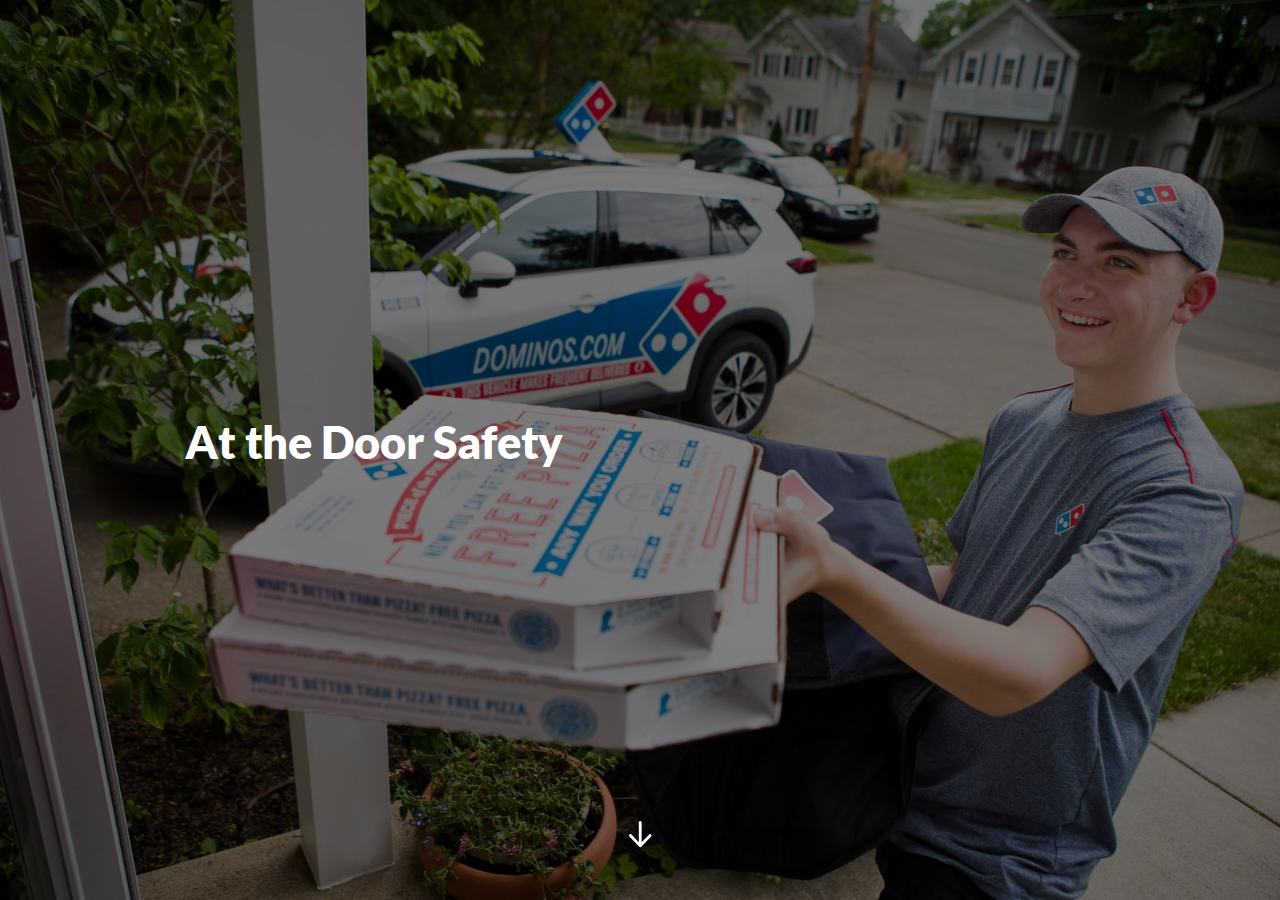
<file: index.html>
<!DOCTYPE html>
<html lang="en" class="">
  <head>
    <meta http-equiv="X-UA-Compatible" content="IE=edge,chrome=1">
    <meta name="viewport" content="width=device-width, initial-scale=1">
    <meta charset="utf-8">

    <title>At the Door Safety</title>

    <link type="text/css" rel="stylesheet" href="lib/icomoon.css">
    <script type="text/javascript" src="lib/player-0.0.11.min.js"></script>
    <script type="text/javascript" src="lib/lzwcompress.js"></script>

    <!-- Resize Hack -->
    <script type="text/javascript">
      window.resizeTo(screen.width, screen.height);
    </script>
    
    <!--[if lt IE 9]>
    <script src="//html5shiv.googlecode.com/svn/trunk/html5.js"></script>
    <![endif]-->

    <script id="__ENTRY__" type="application/json">
      {".js":["rise/20561235.js"]}
    </script>

    <script id="__REMOTE_ENTRIES__" type="application/json">
      {"mondrian":{".js":["mondrian/entry.js"]}}
    </script>

    <script>
      (function() {
        const jsonp = {}

        function loadModule(manifest) {
          const p = []

          if (manifest['.css'] != null) {
            for (var idx = 0; idx < manifest['.css'].length; idx++) {
              p.push(new Promise((resolve, reject) => {
                var link = document.createElement('link')
                link.onload = resolve
                link.onerror = reject
                link.rel = 'stylesheet'
                link.href = 'lib/' + manifest['.css'][idx]
                document.body.appendChild(link)
              }))
            }
          }

          if (manifest['.js'] != null) {
            for (var idx = 0; idx < manifest['.js'].length; idx++) {
              p.push(new Promise((resolve, reject) => {
                var script = document.createElement('script')
                script.onload = resolve
                script.onerror = reject
                script.src = 'lib/' + manifest['.js'][idx]
                document.body.appendChild(script)
              }))
            }
          }

          return Promise.all(p)
        }

        function deserialize(str) {
          const buffer = Uint8Array.from(atob(str), c => c.charCodeAt(0))
          const json = new TextDecoder().decode(buffer)
          const result = JSON.parse(json)
          return result
        }

        function __loadEntry() {
          return loadModule(JSON.parse(document.getElementById('__ENTRY__').textContent))
        }

        function __loadRemoteEntry(name) {
          const manifest = JSON.parse(document.getElementById('__REMOTE_ENTRIES__').textContent)
          if (manifest[name] == null) throw new Error(`Missing manifest for remote entry "${name}".`)
          return loadModule(manifest[name])
        }
        
        async function __loadJsonp(id, path) {
          try {
            return await new Promise((resolve, reject) => {
              try {
                jsonp[id] = resolve
                const script = document.createElement('script')
                script.onerror = reject
                script.src = `./${path}`
                document.head.appendChild(script)
              } catch (err) {
                reject(err)
              }
            })
          } finally {
            delete jsonp[id]
          }
        }

        function __resolveJsonp(id, data) {
          const resolve = jsonp[id]
          if (typeof resolve !== 'function') {
            throw new Error(`Could not load JSONP "${id}"`)
          }
          resolve(data)
        }

        async function __fetchCourse(name) {
          name = name == null ? window.i18n.default : name
          if (!window.i18n.available.includes(name)) {
            console.warn(`Could not load locale "${name}"`)
            name = window.i18n.available[0]
          }
          const encoded = await __loadJsonp(`course:${name}`, `locales/${name}.js`)
          const courseData = deserialize(encoded)
          return courseData
        }

        window.__loadEntry = __loadEntry
        window.__loadRemoteEntry = __loadRemoteEntry
        window.__loadJsonp = __loadJsonp
        window.__resolveJsonp = __resolveJsonp
        window.__fetchCourse = __fetchCourse
      })()
    </script>
  </head>
  <body>
    <div id="app"></div>
    <script type="text/javascript">
  (function(root) {
    window.i18n = {"available":["und"],"default":"und"};
    window.partnerContent = [];

    function isExport() {
      return true;
    }

    function resolvePath(path) {
      return ('assets/').concat(path);
    }

    function resolveFontPath(font) {
      return ('lib/fonts/').concat(font.key.split('/').reverse()[0]);
    }

    function fetchAvailableLocales() {
      return window.i18n
    }

    root.Runtime = {
      fetch: window.__fetchCourse,
      fetchAvailableLocales: fetchAvailableLocales,
      isExport: isExport,
      resolvePath: resolvePath,
      resolveFontPath: resolveFontPath
    };
  }(window));
</script>

    
    <script>__loadEntry()</script>
    
  </body>
</html>
</file>
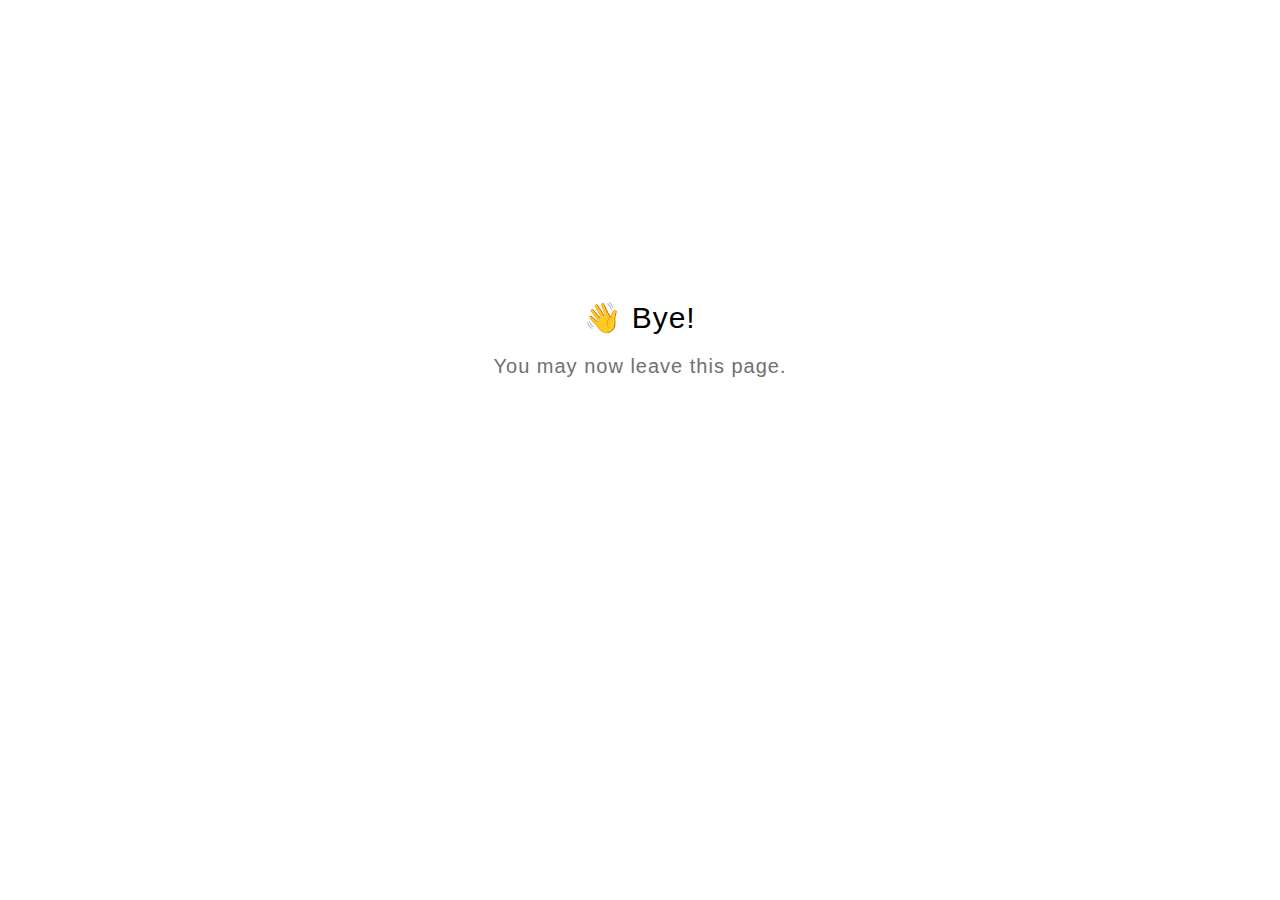
<file: goodbye.html>
<!DOCTYPE html>
<html lang="en">
  <head>
    <title>Goodbye</title>
    <meta charset="utf-8" lang="en">
    <style>
      html {
        font-size: 20px;
        font-family: 'lato', sans-serif;
        font-weight: lighter;
        letter-spacing: 0.05rem;
      }

      .goodbye-container {
        text-align: center;
        margin-top: 15rem;
      }

      .bye-message {
        font-size: 1.5rem;
      }

      .exit-text {
        color: #707070;
        margin-top: 1rem;
      }
    </style>
  </head>
  <body>
    <div class="goodbye-container">
      <div class="bye-message">👋 Bye!</div>
      <div class="exit-text">You may now leave this page.</div>
    </div>
  </body>
</html>
</file>
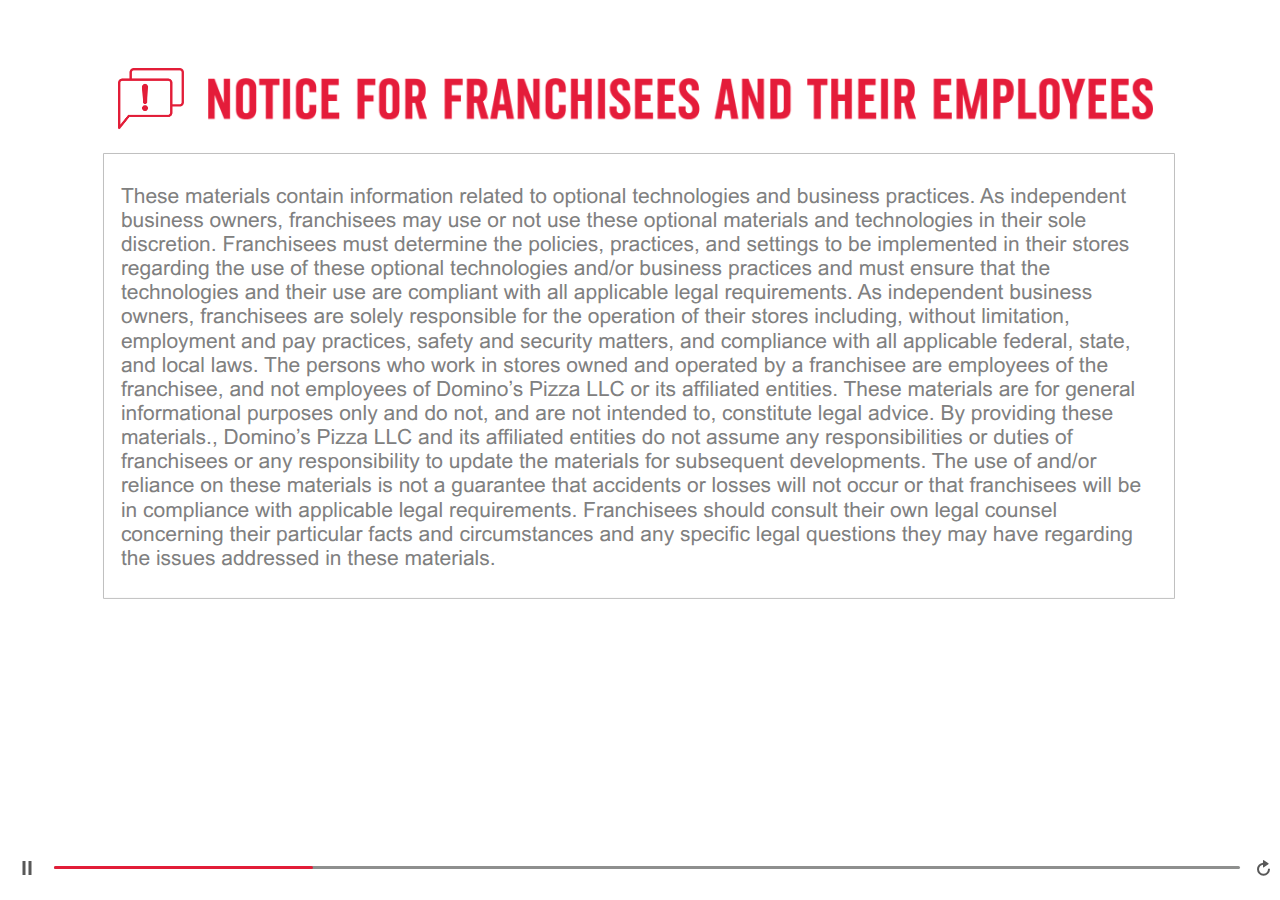
<file: assets/xaZzLACEbwBQcC0u/story.html>
﻿<!doctype html>
<html lang="en-US">
<head>
  <meta charset="utf-8">
  <!-- Created using Storyline 360 - http://www.articulate.com  -->
  <!-- version: 3.86.32080.0 -->
  <title>At the Door Safety</title>
  <meta http-equiv="x-ua-compatible" content="IE=edge"/>
  <meta name="viewport" content="width=device-width,initial-scale=1,user-scalable=no,shrink-to-fit=no,minimal-ui"/>
  <meta name="apple-mobile-web-app-capable" content="yes"/>
  <style>
    html, body { height: 100%; padding: 0; margin: 0 }
    #app { height: 100%; width: 100%; }
  </style>

  <script>
    window.DS = {};
    window.globals = {
      DATA_PATH_BASE: '',
      HAS_FRAME: true,
      HAS_SLIDE: true,

      lmsPresent: false,
      tinCanPresent: false,
      cmi5Present: false,
      aoSupport: false,
      scale: 'noscale',
      captureRc: false,
      browserSize: 'fullscreen',
      bgColor: '#FFFFFF',
      features: 'ClosedCaptionsCustomization,DropInBase,DropInInteractions,DropInMisc,DropInVectors,DropInVideo,JsApi,LayerPresentAsDialog,MultipleQuizTracking,UpdatedThemeEditor',
      themeName: 'unified',
      preloaderColor: '#8C8C8C',
      suppressAnalytics: false,
      productChannel: 'stable',
      publishSource: 'storyline',
      aid: 'auth0|53ae9ce0-50d2-0133-f430-22000b2797db',
      cid: '47a9a29c-828e-4967-91b4-03be3e0ef810',
      playerVersion: '3.86.32080.0',
      publishTimestamp: '2024-07-20T21:19:50.0914360Z',
      maxIosVideoElements: 10,
      connectionSettings: { message: 'You%20are%20offline.%20Trying%20to%20reconnect...', useDarkTheme: true, mode: 'disabled' },
      hasFeature: function(feature) {
        return this.features.split(',').includes(feature);
      },
      
      parseParams: function(qs) {
        if (window.globals.parsedParams != null) {
          return window.globals.parsedParams;
        }
        qs = (qs || window.location.search.substr(1)).split('+').join(' ');
        var params = {},
            tokens,
            re = /[?&]?([^=]+)=([^&]*)/g;

        while (tokens = re.exec(qs)) {
          params[decodeURIComponent(tokens[1]).trim()] =
            decodeURIComponent(tokens[2]).trim();
        }
        window.globals.parsedParams = params;
        return params;
      }

    };
  </script>
  <script>
    var isIe11 = ('ActiveXObject' in window || window.MSBlobBuilder != null)
      && window.msCrypto != null && !window.ActiveXObject;
    if (isIe11) {
      window.globals.unsupportedBrowser = true;
      document.write(atob('[base64]'));
    }
  </script>

  <script>
    if (window.globals.hasFeature('MultiLanguageSupport')) {
      
      
    }
  </script>

  
  <script>window.THREE = { };</script>
  
<meta name="robots" content="noindex, nofollow"></head>
<body style="background: #FFFFFF" class="cs-HTML theme-unified">
<script src="player-interface.js"></script>
  <script>!function(){var e,i=/iPhone/i,o=/iPod/i,n=/iPad/i,t=/\biOS-universal(?:.+)Mac\b/i,r=/\bAndroid(?:.+)Mobile\b/i,a=/Android/i,d=/(?:SD4930UR|\bSilk(?:.+)Mobile\b)/i,p=/Silk/i,l=/Windows Phone/i,u=/\bWindows(?:.+)ARM\b/i,b=/BlackBerry/i,s=/BB10/i,c=/Opera Mini/i,f=/\b(CriOS|Chrome)(?:.+)Mobile/i,h=/Mobile(?:.+)Firefox\b/i,v=function(e){return void 0!==e&&"MacIntel"===e.platform&&"number"==typeof e.maxTouchPoints&&e.maxTouchPoints>1&&"undefined"==typeof MSStream};e=function(e){var m={userAgent:"",platform:"",maxTouchPoints:0};e||"undefined"==typeof navigator?"string"==typeof e?m.userAgent=e:e&&e.userAgent&&(m={userAgent:e.userAgent,platform:e.platform,maxTouchPoints:e.maxTouchPoints||0}):m={userAgent:navigator.userAgent,platform:navigator.platform,maxTouchPoints:navigator.maxTouchPoints||0};var g=m.userAgent,y=g.split("[FBAN");void 0!==y[1]&&(g=y[0]),void 0!==(y=g.split("Twitter"))[1]&&(g=y[0]);var A=function(e){return function(i){return i.test(e)}}(g),w={apple:{phone:A(i)&&!A(l),ipod:A(o),tablet:!A(i)&&(A(n)||v(m))&&!A(l),universal:A(t),device:(A(i)||A(o)||A(n)||A(t)||v(m))&&!A(l)},amazon:{phone:A(d),tablet:!A(d)&&A(p),device:A(d)||A(p)},android:{phone:!A(l)&&A(d)||!A(l)&&A(r),tablet:!A(l)&&!A(d)&&!A(r)&&(A(p)||A(a)),device:!A(l)&&(A(d)||A(p)||A(r)||A(a))||A(/\bokhttp\b/i)},windows:{phone:A(l),tablet:A(u),device:A(l)||A(u)},other:{blackberry:A(b),blackberry10:A(s),opera:A(c),firefox:A(h),chrome:A(f),device:A(b)||A(s)||A(c)||A(h)||A(f)},any:!1,phone:!1,tablet:!1};return w.any=w.apple.device||w.android.device||w.windows.device||w.other.device,w.phone=w.apple.phone||w.android.phone||w.windows.phone,w.tablet=w.apple.tablet||w.android.tablet||w.windows.tablet,w}(),"object"==typeof exports&&"undefined"!=typeof module?module.exports=e:"function"==typeof define&&define.amd?define((function(){return e})):this.isMobile=e}();
    window.isMobile.apple.tablet = window.isMobile.apple.tablet ||
      (navigator.platform === 'MacIntel' && navigator.maxTouchPoints > 1);
    window.isMobile.apple.device = window.isMobile.apple.device || window.isMobile.apple.tablet;
    window.isMobile.tablet = window.isMobile.tablet || window.isMobile.apple.tablet;
    window.isMobile.any = window.isMobile.any || window.isMobile.apple.tablet;
  </script>

  <div id="focus-sink" tabindex="-1"></div>

  <div id="preso"></div>
  <script>
    (function() {

      var classTypes = [ 'desktop', 'mobile', 'phone', 'tablet' ];

      var addDeviceClasses = function(prefix, testObj) {
        var curr, i;
        for (i = 0; i < classTypes.length; i++) {
          curr = classTypes[i];
          if (testObj[curr]) {
            document.body.classList.add(prefix + curr);
          }
        }
      };

      var params = window.globals.parseParams(),
          isDevicePreview = params.devicepreview === '1',
          isPhoneOverride = params.deviceType === 'phone' || (isDevicePreview && params.phone == '1'),
          isTabletOverride = (params.deviceType === 'tablet' || isDevicePreview) && !isPhoneOverride,
          isMobileOverride = isPhoneOverride || isTabletOverride;

      var deviceView = {
        desktop: !window.isMobile.any && !isMobileOverride,
        mobile: window.isMobile.any || isMobileOverride,
        phone: isPhoneOverride || (window.isMobile.phone && !isTabletOverride),
        tablet: isTabletOverride || window.isMobile.tablet
      };

      window.globals.deviceView = deviceView;
      window.isMobile.desktop = !window.isMobile.any;
      window.isMobile.mobile = window.isMobile.any;

      addDeviceClasses('view-', deviceView);

    })();
  </script>
  
  <script src='story_content/user.js' type=text/javascript></script>
  <div class="slide-loader"></div>

  <script>
    var doc = document, loader = doc.body.querySelector('.slide-loader'); [ 1, 2, 3 ].forEach(function(n) { var d = doc.createElement('div'); d.style.backgroundColor = window.globals.preloaderColor; d.classList.add('mobile-loader-dot'); d.classList.add('dot' + n); loader.appendChild(d); });
  </script>

  <div class="mobile-load-title-overlay" style="display: none">
    <div class="mobile-load-title">At the Door Safety</div>
  </div>

  <div class="mobile-chrome-warning"></div>

  
<style>
  .warn-connection-dialog {
    display: none;
    background: transparent;
    pointer-events: all;
    position: fixed;
    left: 0;
    top: 0;
    width: 100%;
    height: 100%;
    z-index: 999;
  }

  .warn-connection-content {
    pointer-events: all;
    border-radius: 4px;
    background: white;
    border: 1px solid #E7E7E7;
    color: #333333;
    box-shadow: 0 2px 4px rgba(0, 0, 0, 0.25);
    transition: all 150ms ease-out;
    position: absolute;
    white-space: nowrap;
  }

  .view-phone.is-landscape .warn-connection-content {
    left: 23px;
    bottom: 23px;
  }

  .view-tablet.is-landscape .warn-connection-content {
    left: 50%;
    top: 20px;
    transform: translateX(-50%);
  }

  .view-mobile.is-portrait .warn-connection-content {
    transform: translate(-50%, calc(-100% - 15px));
  }

  .warn-connection-content p {
    display: inline-block;
    margin: 0 8px 0 0;
    line-height: 33px;
    font-size: 11px;
  }

  .warn-connection-content svg {
    position: relative;
    vertical-align: middle;
    margin: 0 2px 2px 8px;
  }

  .view-desktop .warn-connection-content {
    left: 1.5em;
    bottom: 1.5em;
  }

  .view-desktop .warn-connection-content p {
    font-size: 1.1em;
  }

  .is-offline .warn-connection-dialog {
    display: block;
  }

  .is-offline .cs-panel * {
    pointer-events: none !important;
  }

  .is-offline .cs-panel {
    pointer-events: all !important;
  }

  .is-offline #nav-controls * {
    pointer-events: none !important;
  }

  .is-offline #nav-controls {
    pointer-events: all !important;
  }
</style>

<div class="warn-connection-dialog" role="alertdialog" aria-modal="true" tabindex="0" aria-labelledby="warn-connection-message">
  <div class="warn-connection-content">
    <svg width="17" height="15" viewBox="0 0 17 15" xmlns="http://www.w3.org/2000/svg">
      <path fill="#8F0000" stroke="white" d="M16.07,12.98 L15.88,12.23 L9.51,1.21 C8.97,0.26,7.6,0.26,7.06,1.21 L0.69,12.23 C0.15,13.16,0.81,14.36,1.91,14.36 H14.65 C15.47,14.36,16.05,13.7,16.07,12.98 Z"/>
      <path fill="white" stroke="white" d="M8.58,5.5 C8.35,5.28,8.5,5.35,8.21,5.32 C8.09,5.35,7.97,5.49,7.96,5.67 C7.97,5.79,7.98,5.92,7.98,6.04 L7.98,6.04 C7.99,6.17,8,6.31,8.01,6.43 L8.01,6.44 C8.03,6.92,8.06,7.41,8.09,7.9 L8.09,7.9 C8.12,8.39,8.14,8.88,8.17,9.37 C8.17,9.39,8.18,9.42,8.2,9.44 C8.23,9.46,8.25,9.47,8.28,9.47 C8.31,9.47,8.34,9.46,8.35,9.44 C8.37,9.43,8.38,9.4,8.39,9.35 L8.39,9.34 C8.39,9.24,8.4,9.15,8.4,9.05 L8.4,9.05 C8.41,8.96,8.41,8.86,8.42,8.75 C8.43,8.44,8.45,8.12,8.47,7.81 L8.47,7.81 C8.49,7.49,8.51,7.18,8.53,6.87 C8.55,6.46,8.56,6.05,8.59,5.64 L8.6,5.62 C8.6,5.57,8.59,5.53,8.58,5.5 L8.21,5.32 Z"/>
      <circle fill="white" stroke="white" cx="8.3" cy="11.35" r="0.3"/>
    </svg>
    <p id="warn-connection-message">You are offline. Trying to reconnect...</p>
  </div>
</div>

<script>
  (function() {
    window.DS.connection = {
      warningShown: false,
      assets: {},
      loadingAssetGroup: false,
      retryDelay: 500
    };

    var connectionSettings = window.globals.connectionSettings || {};

    var useConnectionMessages = window.AbortController != null &&
      window.location.protocol != 'file:' &&
      connectionSettings.mode === 'normal';

    window.DS.connection.useConnectionMessages = useConnectionMessages;

    var assetCount = 0;
    var checkLoadedId;


    if (useConnectionMessages && connectionSettings != null) {
      var contentEl = document.querySelector('.warn-connection-content');
      var messageEl = contentEl.querySelector('p');

      if (connectionSettings.useDarkTheme) {
        contentEl.style.borderColor = '#BABBBA';
        contentEl.style.backgroundColor = '#282828';
        contentEl.style.color = '#FFFFFF';
      }

      if (connectionSettings.message != null) {
        messageEl.textContent = window.decodeURIComponent(connectionSettings.message);
      }
    }

    function checkAssetsReady() {
      for (var i in DS.connection.assets) {
        if (!DS.connection.assets[i].success) {
          return false;
        }
      }
      return true;
    }

    function stopAssetGroup() {
      if (!useConnectionMessages) { return; }

      assetCount = 0;

      DS.connection.oldAssetGroup = DS.connection.assets;
      DS.connection.assets = {};
      DS.connection.loadingAssetGroup = false;
      clearInterval(checkLoadedId);
    }

    function startAssetGroup() {
      if (!useConnectionMessages) { return; }
      var ticks = 0;
      clearInterval(checkLoadedId);
      checkLoadedId = setInterval(function() {
        var loaded = 0;
        if (assetCount === 0 && loaded === 0) {
          clearInterval(checkLoadedId);
          return;
        }

        for (var i in DS.connection.assets) {
          if (DS.connection.assets[i].success) {
            loaded++;
          }
        }

        if (assetCount === loaded && checkAssetsReady()) {
          for (var i in DS.connection.assets) {
            if (DS.connection.assets[i].action) {
              DS.connection.assets[i].action();
            }
          }
          hideWarning();
          stopAssetGroup();
        }
      }, 100)
    }

    function requiredAsset(url, action, retry, type) {
      if (!useConnectionMessages) { return; }
      if (DS.connection.assets[url]) { return; }

      DS.connection.assets[url] = {
        success: false, action: action, retry: retry, type: type
      };
      assetCount = Object.keys(DS.connection.assets).length;
      if (!DS.connection.loadingAssetGroup) {
        startAssetGroup();
      }
      DS.connection.loadingAssetGroup = true;
    }

    function assetLoaded(url) {
      if (!useConnectionMessages) { return; }
      if (DS.connection.assets[url]) {
        DS.connection.assets[url].success = true;
      }
    }

    function assetFailed(url) {
      if (!useConnectionMessages) { return; }
      if (!DS.connection.assets[url]) {
        if (/\.js$/.test(url) && url.indexOf('transcripts') === -1) {
          setTimeout(function() {
            if (DS.connection.lastSlideLoaded != null) {
              DS.connection.lastSlideLoaded();
            }
          }, DS.connection.retryDelay);
        }
        return;
      }
      if (!DS.connection.warningShown) { showWarning(); }
      if (DS.connection.assets[url].retry) {
        setTimeout(function() {
          if (!DS.connection.assets[url].success) {
            DS.connection.assets[url].retry()
          }
        }, DS.connection.retryDelay);
      }
    }

    function hideWarning() {
      document.body.classList.remove('is-offline');
      DS.connection.warningShown = false;
      enableKeys();
    }
    DS.connection.hideWarning = hideWarning

    function showWarning(btn) {
      document.body.classList.add('is-offline')
      DS.connection.warningShown = true;
      updateWarningPosition();
      disableKeys();
    }

    function updateWarningPosition() {
      if (!DS.connection.warningShown) {
        return;
      }

      var isPortrait = document.body.classList.contains('is-portrait');
      var isMobile = document.body.classList.contains('view-mobile');
      var warningEl = document.querySelector('.warn-connection-content');

      if (isPortrait && isMobile) {
        var slide = document.querySelector('.primary-slide');
        var slideRect = slide != null
          ? slide.getBoundingClientRect()
          : { top: window.innerHeight, left: 0, width: window.innerWidth };

        warningEl.style.top = `${slideRect.top}px`
        warningEl.style.left = `${slideRect.left + slideRect.width / 2}px`
      } else {
        warningEl.style.top = null;
        warningEl.style.left = null;
      }

      window.requestAnimationFrame(updateWarningPosition);
    }

    function onDisableKeyDown(e) {
      e.preventDefault();
      e.stopImmediatePropagation();
    }

    function onDisableKeyUp(e) {
      e.preventDefault();
      e.stopImmediatePropagation();
    }

    var accStyle = document.createElement('style');
    var warnDialogEl = document.querySelector('.warn-connection-dialog');

    function disableKeys() {
      if (DS.views && DS.views.nsStack && DS.views.nsStack.length === 1) {
        DS.views.nsStack[0].tabReachable = false
        DS.views.nsStack[0].updateTabIndex(true, true);
      }

      accStyle.innerHTML = '.acc-shadow-dom { display: none; }';
      document.body.appendChild(accStyle);

      warnDialogEl.parentNode.append(warnDialogEl);
      warnDialogEl.focus();
    }

    function enableKeys() {
      accStyle.remove();
      if (DS.views && DS.views.nsStack && DS.views.nsStack.length === 1 && DS.views.nsStack[0].name === '_frame') {
        DS.views.nsStack[0].tabReachable = true;
        DS.views.nsStack[0].updateTabIndex();
      }
    }

    // these will all be noops if the feature flag isn't set in
    // the data and `window.globals.features`
    DS.connection.requiredAsset = requiredAsset;
    DS.connection.assetLoaded = assetLoaded;
    DS.connection.assetFailed = assetFailed;
    DS.connection.stopAssetGroup = stopAssetGroup;
    DS.connection.startAssetGroup = startAssetGroup;
  })();
</script>


  <script>
    
    if (window.autoSpider && window.vInterfaceObject) {
      document.querySelector('.mobile-load-title-overlay').style.display = 'none';
    }
  </script>

  

  <link rel="stylesheet" href="html5/data/css/output.min.css" data-noprefix/>
</body>
<script src="html5/lib/scripts/bootstrapper.min.js"></script>
</html>
</file>
<file: lib/icomoon.css>
@font-face {
	font-family: 'icomoon';
	src:  url('fonts/icomoon.ttf') format('truetype'),
				url('fonts/icomoon.woff') format('woff');
	font-weight: normal;
	font-style: normal;
}

[class^="icon-"], [class*=" icon-"] {
	/* use !important to prevent issues with browser extensions that change fonts */
	font-family: 'icomoon' !important;
	speak: none;
	font-style: normal;
	font-weight: normal;
	font-variant: normal;
	text-transform: none;
	line-height: 1;

	/* Better Font Rendering =========== */
	-webkit-font-smoothing: antialiased;
	-moz-osx-font-smoothing: grayscale;
}

.icon-edit-author-name:before {
	content: "\e976";
}
.icon-lock:before {
	content: "\e977";
}
.icon-checkmark-valid:before {
	content: "\e95d";
}
.icon-close-media-panel:before {
	content: "\e95e";
}
.icon-trash4:before {
	content: "\e95f";
}
.icon-x-invalid-url:before {
	content: "\e960";
}
.icon-attach2:before {
	content: "\e961";
}
.icon-bold:before {
	content: "\e962";
}
.icon-fontcolor:before {
	content: "\e963";
}
.icon-fontsize:before {
	content: "\e964";
}
.icon-italic:before {
	content: "\e965";
}
.icon-link:before {
	content: "\e966";
}
.icon-orderedlist:before {
	content: "\e967";
}
.icon-quote:before {
	content: "\e968";
}
.icon-unorderedlist:before {
	content: "\e969";
}
.icon-feedback:before {
	content: "\e910";
}
.icon-review:before {
	content: "\e911";
}
.icon-customizable:before {
	content: "\e908";
}
.icon-design:before {
	content: "\e909";
}
.icon-interactions:before {
	content: "\e90a";
}
.icon-questions:before {
	content: "\e90b";
}
.icon-scenarios2:before {
	content: "\e90c";
}
.icon-slides:before {
	content: "\e90d";
}
.icon-desktop:before {
	content: "\e902";
}
.icon-expressions:before {
	content: "\e903";
}
.icon-poses:before {
	content: "\e904";
}
.icon-retina:before {
	content: "\e905";
}
.icon-scenarios:before {
	content: "\e906";
}
.icon-transparency:before {
	content: "\e907";
}
.icon-Master-01:before {
	content: "\e934";
}
.icon-Master-02:before {
	content: "\e93a";
}
.icon-Master-03:before {
	content: "\e939";
}
.icon-Master-04:before {
	content: "\e936";
}
.icon-Master-05:before {
	content: "\e93b";
}
.icon-Master-06:before {
	content: "\e935";
}
.icon-Master-07:before {
	content: "\e937";
}
.icon-Master-08:before {
	content: "\e938";
}
.icon-Master-09:before {
	content: "\e922";
}
.icon-Master-10:before {
	content: "\e926";
}
.icon-Master-11:before {
	content: "\e924";
}
.icon-Master-12:before {
	content: "\e928";
}
.icon-Master-13:before {
	content: "\e923";
}
.icon-Master-14:before {
	content: "\e925";
}
.icon-Master-15:before {
	content: "\e929";
}
.icon-Master-16:before {
	content: "\e927";
}
.icon-Master-17:before {
	content: "\e92b";
}
.icon-Master-18:before {
	content: "\e92c";
}
.icon-Master-19:before {
	content: "\e92d";
}
.icon-Master-20:before {
	content: "\e92e";
}
.icon-Master-21:before {
	content: "\e92f";
}
.icon-Master-22:before {
	content: "\e930";
}
.icon-Master-23:before {
	content: "\e931";
}
.icon-Master-24:before {
	content: "\e932";
}
.icon-Master-25:before {
	content: "\e933";
}
.icon-Master-26:before {
	content: "\e92a";
}
.icon-check-circle:before {
	content: "\e803";
}
.icon-trash:before {
	content: "\e804";
}
.icon-rotation:before {
	content: "\e91a";
}
.icon-vector:before {
	content: "\e91b";
}
.icon-mute:before {
	content: "\e90e";
}
.icon-volume:before {
	content: "\e90f";
}
.icon-logo:before {
	content: "\e805";
}
.icon-share:before {
	content: "\e801";
}
.icon-sorting:before {
	content: "\e91c";
}
.icon-more:before {
	content: "\e91d";
}
.icon-copy:before {
	content: "\e951";
}
.icon-clock:before {
	content: "\e915";
}
.icon-quotes-left:before {
	content: "\e918";
}
.icon-list-numbered:before {
	content: "\e916";
}
.icon-list2:before {
	content: "\e917";
}
.icon-plus:before {
	content: "\e60a";
}
.icon-info:before {
	content: "\e974";
}
.icon-cross:before {
	content: "\e913";
}
.icon-checkmark:before {
	content: "\e975";
}
.icon-arrow-up2:before {
	content: "\e959";
}
.icon-arrow-down2:before {
	content: "\e95a";
}
.icon-sort-alpha-asc:before {
	content: "\e912";
}
.icon-rtf:before {
	content: "\e94b";
}
.icon-doc:before {
	content: "\e94a";
}
.icon-pdf:before {
	content: "\e94c";
}
.icon-ppt:before {
	content: "\e94d";
}
.icon-file:before {
	content: "\e94e";
}
.icon-xls:before {
	content: "\e94f";
}
.icon-zip:before {
	content: "\e950";
}
.icon-file-alt:before {
	content: "\e944";
}
.icon-doc-alt:before {
	content: "\e943";
}
.icon-pdf-alt:before {
	content: "\e945";
}
.icon-ppt-alt:before {
	content: "\e946";
}
.icon-rtf-alt:before {
	content: "\e947";
}
.icon-xls-alt:before {
	content: "\e948";
}
.icon-zip-alt:before {
	content: "\e949";
}
.icon-attach:before {
	content: "\e942";
}
.icon-reload:before {
	content: "\e941";
}
.icon-trash2:before {
	content: "\e60d";
}
.icon-arrow-left:before {
	content: "\e608";
}
.icon-arrow-right:before {
	content: "\e609";
}
.icon-check-alt:before {
	content: "\e606";
}
.icon-password-view:before {
	content: "\e972";
}
.icon-password-hide:before {
	content: "\e973";
}
.icon-view-grid:before {
	content: "\e96c";
}
.icon-grid-view:before {
	content: "\e96c";
}
.icon-view-list:before {
	content: "\e96d";
}
.icon-list-view:before {
	content: "\e96d";
}
.icon-blocks:before {
	content: "\e95b";
}
.icon-list3:before {
	content: "\e95c";
}
.icon-export:before {
	content: "\e958";
}
.icon-screencast:before {
	content: "\e957";
}
.icon-cursor:before {
	content: "\e956";
}
.icon-documents:before {
	content: "\e952";
}
.icon-duplicate:before {
	content: "\e952";
}
.icon-trash3:before {
	content: "\e953";
}
.icon-Article:before {
	content: "\e93c";
}
.icon-Interaction:before {
	content: "\e93d";
}
.icon-Quiz:before {
	content: "\e93e";
}
.icon-Video:before {
	content: "\e93f";
}
.icon-trashcan:before {
	content: "\e921";
}
.icon-marker_style:before {
	content: "\e920";
}
.icon-photo:before {
	content: "\e91f";
}
.icon-microphone:before {
	content: "\e91e";
}
.icon-plus2:before {
	content: "\e800";
}
.icon-processing:before {
	content: "\e607";
}
.icon-menu:before {
	content: "\e602";
}
.icon-headset:before {
	content: "\e603";
}
.icon-list:before {
	content: "\e604";
}
.icon-video:before {
	content: "\e605";
}
.icon-mail:before {
	content: "\e954";
}
.icon-remove:before {
	content: "\e955";
}
.icon-up-level-2:before {
	content: "\e96e";
}
.icon-up-level-list-2:before {
	content: "\e96f";
}
.icon-plus-circle:before {
	content: "\e802";
}
.icon-up-level:before {
	content: "\e970";
}
.icon-up-level-list:before {
	content: "\e971";
}
.icon-eye:before {
	content: "\e96b";
}
.icon-tick:before {
	content: "\e900";
}
.icon-check:before {
	content: "\e901";
}
.icon-link-alt:before {
	content: "\e919";
}
.icon-chevron-down:before {
	content: "\e60b";
}
.icon-chevron-up:before {
	content: "\e60c";
}
.icon-chevron-left:before {
	content: "\e600";
}
.icon-chevron:before {
	content: "\e601";
}
.icon-chevron-right:before {
	content: "\e601";
}
.icon-close-small:before {
	content: "\e940";
}
.icon-pie-chart:before {
	content: "\e914";
}
.icon-alert:before {
	content: "\e96a";
}
</file>
